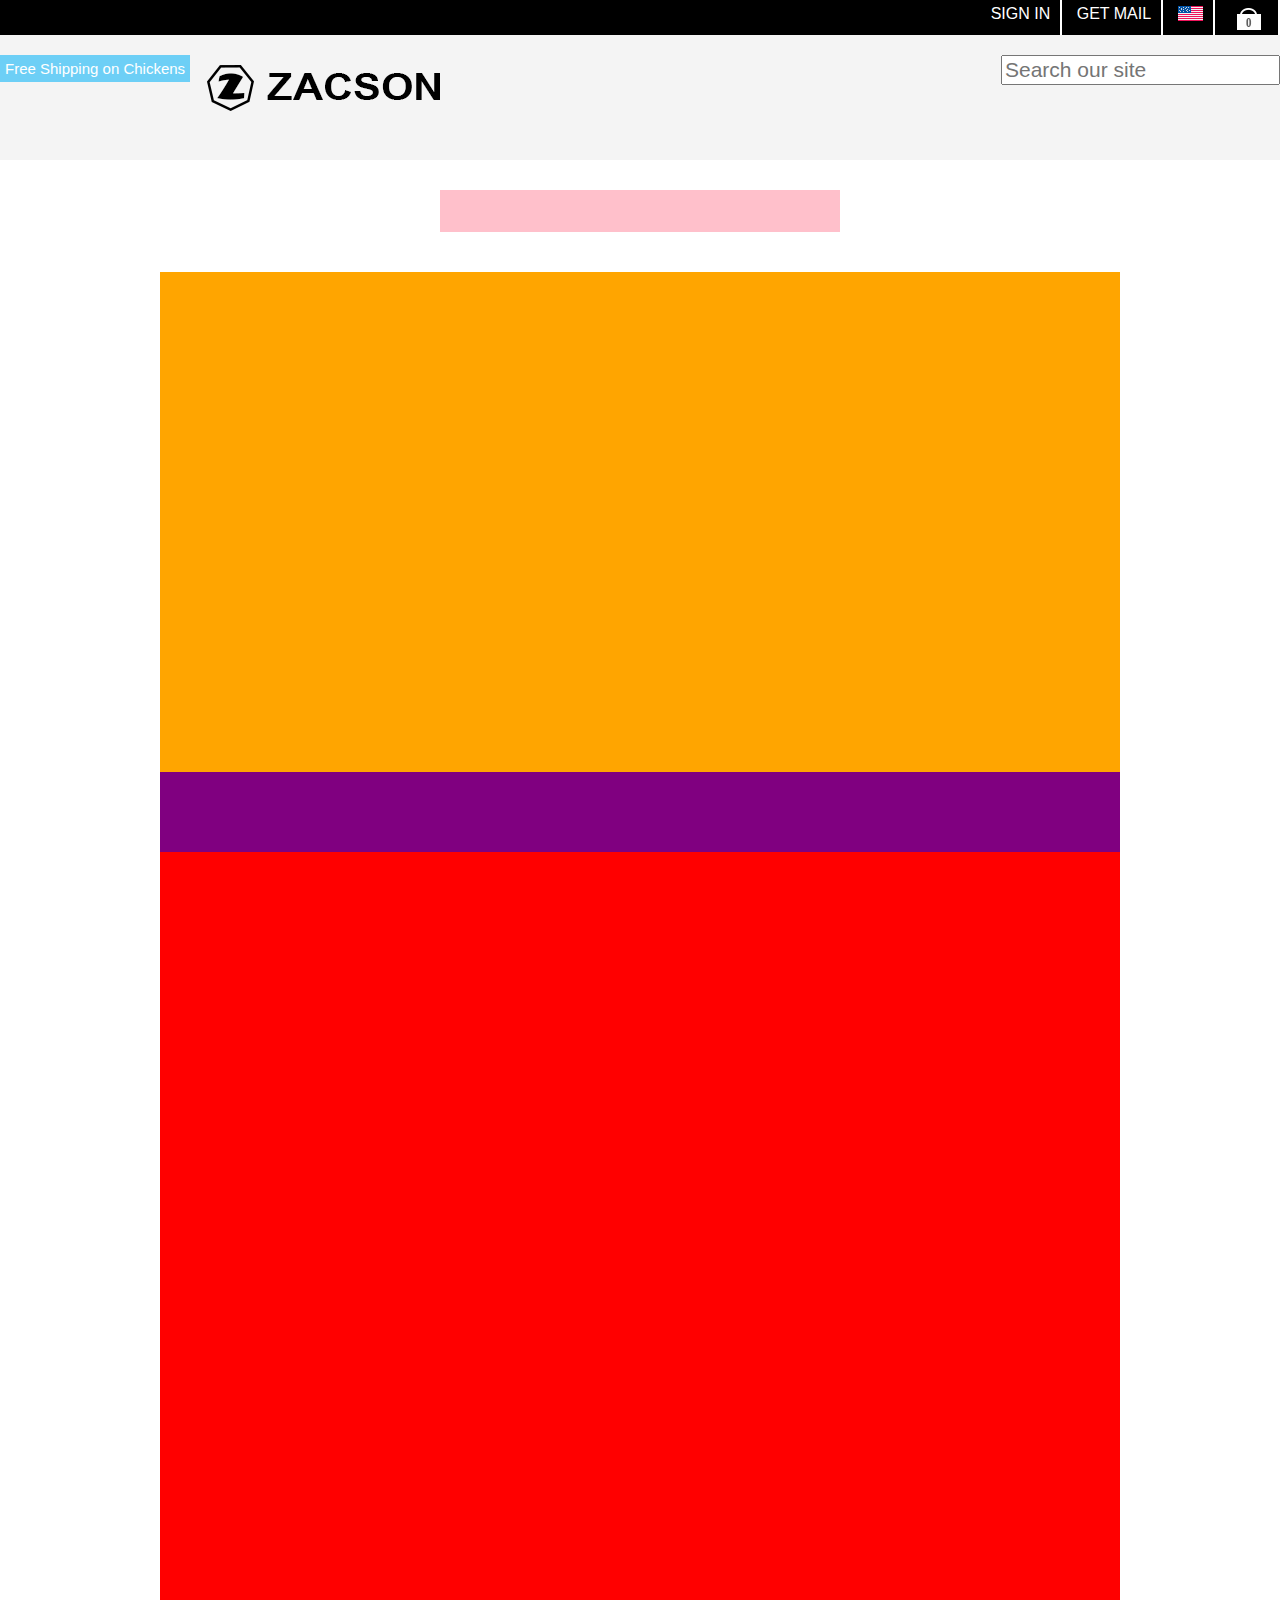
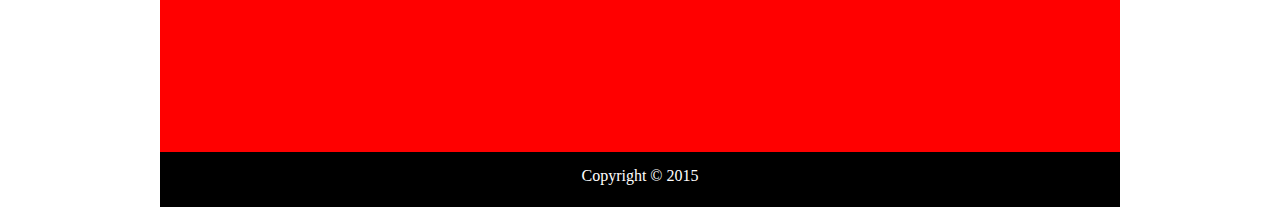
<file: Photoshop Design/pacsun/index.html>
<!DOCTYPE html>
<html>
  <head>
  	<link rel="stylesheet" type="text/css" href="styles.css">
  </head>
  <body>
  	<header>
  		<div id="topbar">
  			<ul>
  				<li><a href="#">SIGN IN</a></li>
  				<li><a href="#">GET MAIL</a></li>
  				<li><img src="images/flag.png" ></li>
  				<li><img src="images/cart.png" ></li>
  			</ul>
  		</div>
  		
  		<div id="logostuff">
			<button type="button">Free Shipping on Chickens</button>
		
			<img id="logo" src="images/logo.png" />
		
			<form>
				<input type="text" placeholder="Search our site">
			</form>
  		</div>
  	</header>
  	<div id="content">
  		<div id="menwomen"></div>
  		<div id="slideshow"></div>
  		<div id="brands"></div>
  		<div id="boxes"</div>
  	</div>
  	<footer>Copyright &copy; 2015</footer>
  </body>
</html>
</file>
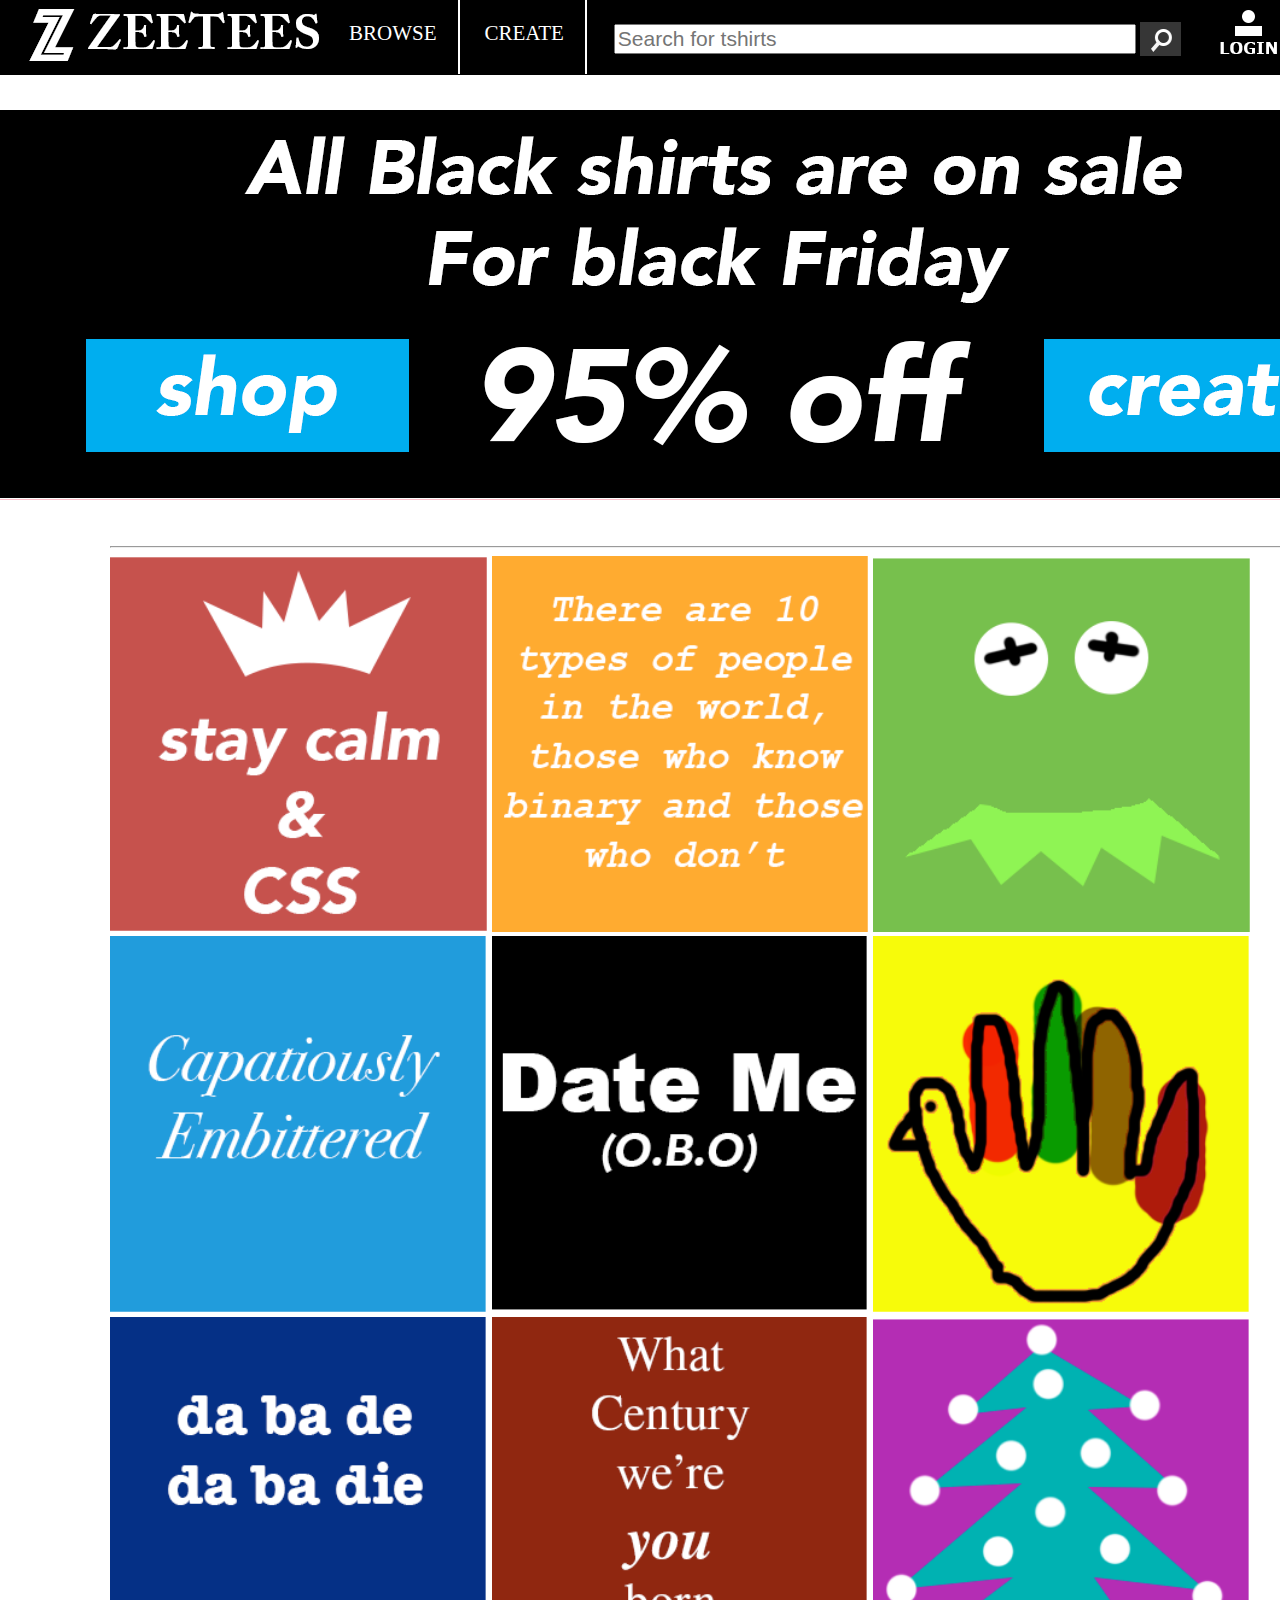
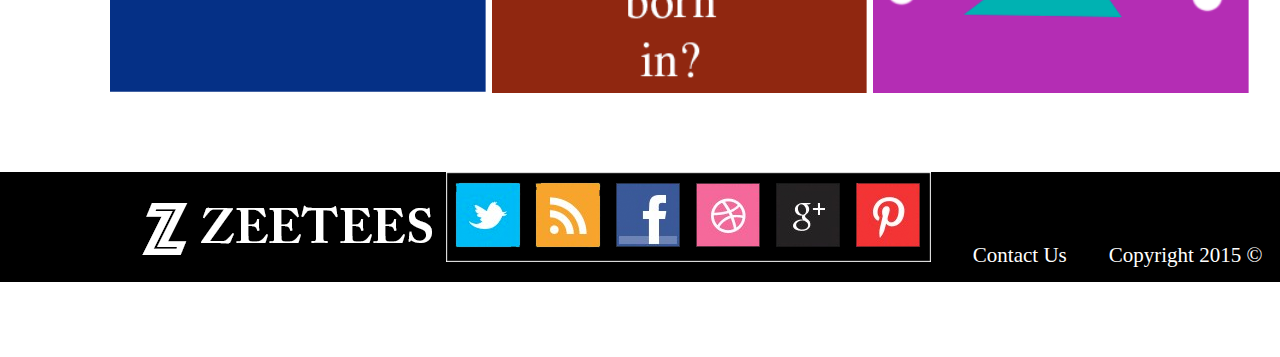
<file: Photoshop Design/tshirts/index.html>
<!DOCTYPE html>
<html>
 <head>
    <link rel="stylesheet" type="text/css" href="styles.css">
 </head>
 <body>
 	<div id="page">
 		<header>
 			<img id="logo" src="images/logo.png" />
 			<ul>
 			  <li><a href="#">BROWSE</a></li>
 			  <li><a href="#">CREATE</a></li>
 			</ul>
 			<form id="search">
 				<input type="text" size="40" placeholder="Search for tshirts">
 				<input type="submit" value="     ">
 			</form>
 			<a href="#"><img src="images/login.png" ></a>
 			<a href="#"><img src="images/cart.png" ></a>
 		</header>
 		<div id="slideshow">
 			<img src="images/slide1.png" >
 		</div>
 		<div id="content">
 			<br><hr>
 			<img class="tshirt" src="images/tshirt1.png" >
 			<img class="tshirt" src="images/tshirt2.png" >
 			<img class="tshirt" src="images/tshirt3.png" >
 			<img class="tshirt" src="images/tshirt4.png" >
 			<img class="tshirt" src="images/tshirt5.png" >
 			<img class="tshirt" src="images/tshirt6.png" >
 			<img class="tshirt" src="images/tshirt7.png" >
 			<img class="tshirt" src="images/tshirt8.png" >
 			<img class="tshirt" src="images/tshirt9.png" >
 		</div>
 		<footer>
 			<img src="images/logo.png" >
 			<img src="images/social.png" usemap="socials">
 			<map name="socials">
 			<area shape="rect" coords="11,11,74,74" href="http://twitter.com" alt="twitter">
 			<area shape="rect" coords="90,11,152,74" href="http://linkedin.com" alt="linked-in">
 			<area shape="rect" coords="169,11,230,74" href="http://facebook.com" alt="twitter">
 			<area shape="rect" coords="248,11,308,74" href="http://.com" alt="twitter">
 			<area shape="rect" coords="327,11,386,74" href="http://googleplus.com" alt="twitter">
 			<area shape="rect" coords="406,11,464,74" href="http://pinterest.com" alt="twitter">
 			
 			
 			</map>
 			<a href="#">&nbsp;&nbsp;&nbsp;&nbsp;&nbsp;&nbsp;
 			Contact Us&nbsp;&nbsp;&nbsp;&nbsp;&nbsp;&nbsp;&nbsp;</a>
 			Copyright 2015 &copy;
 		</footer>
 	</div>
 </body>
</html>
</file>
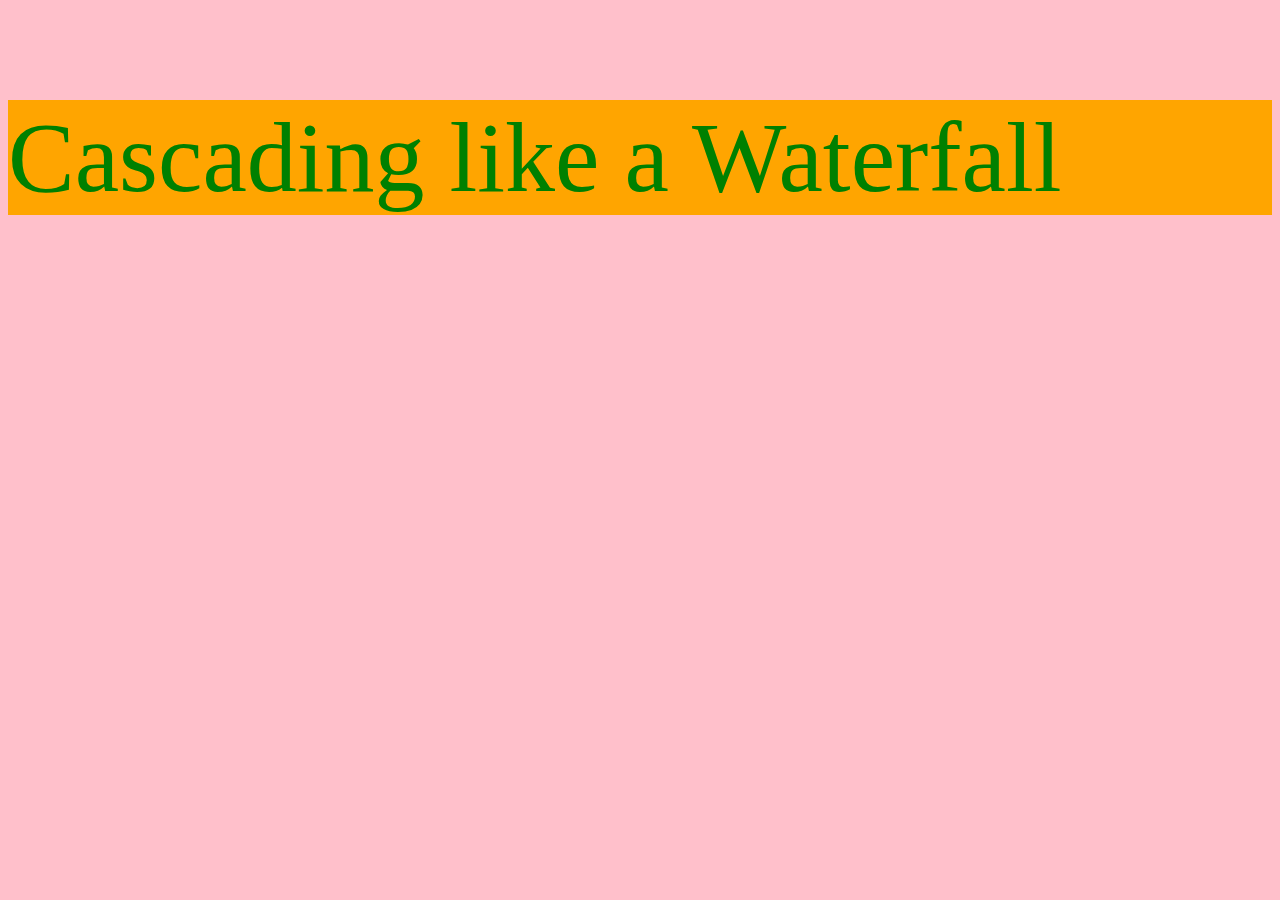
<file: csswaterfall/three.html>
<!DOCTYPE html>
<html>
	<head>
		<!-- The top of the waterfall (external style sheet) -->
		<link rel="stylesheet" type="text/css" href="three.css" />
		
		<!-- The middle of the waterfall (internal style sheet) -->
		<style>
			body {
				background: cyan;
			}
			p {
				color: green;
				background: orange;
			}
		</style>
	</head>
	<!-- The bottom of the waterfall (inline styles) -->
	<body style="background: pink;">
		
		<p> Cascading like a Waterfall </p>
		
	</body>
</html>
</file>
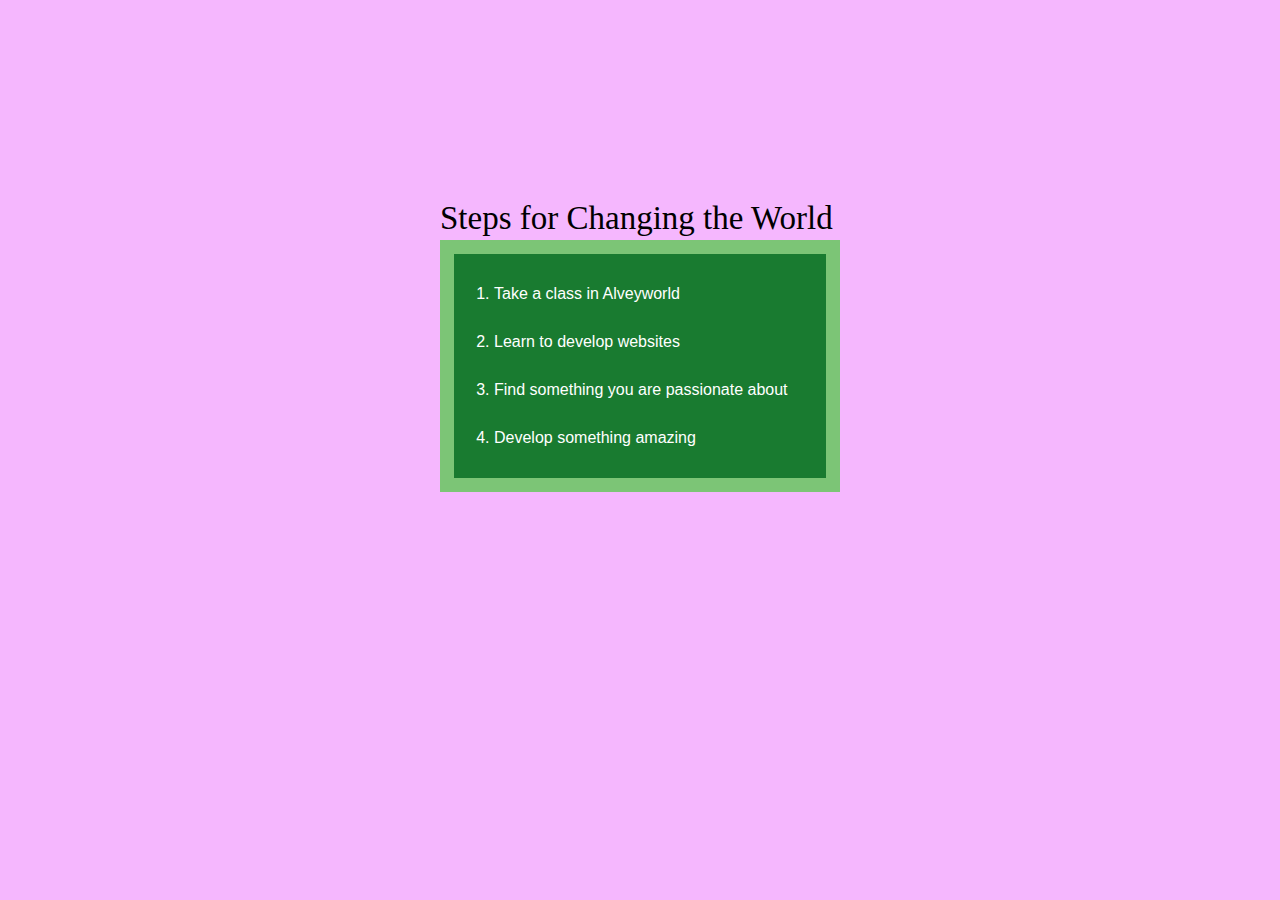
<file: Photoshop Design/problem16.html>
<!DOCTYPE html>
<html>
	<head>
		<style>
			body {
				background: #f5b7fe;
			}
			#message {
				width: 400px;
				margin: 200px auto;
			}
			#greenbox {
				border: solid 14px #7cc576;
				background: #197b30;
				color: white;
				font-family: Arial, Helvetica, sans-serif;
			}
			#greenbox li {
				padding: 15px 0;
			}
			#message h1 {
				font-family: "Times New Roman", Times, serif;
				font-size: 33px;
				font-weight: normal;
				margin-bottom: 3px;
			}
		</style>	
	</head>
	<body>
		<div id="message">
			<h1>Steps for Changing the World</h1>
			<div id="greenbox">
				<ol>
					<li>Take a class in Alveyworld</li>
					<li>Learn to develop websites</li>
					<li>Find something you are passionate about</li>
					<li>Develop something amazing</li>
				</ol>
			</div>
		</div>	
	</body>
</html>
</file>
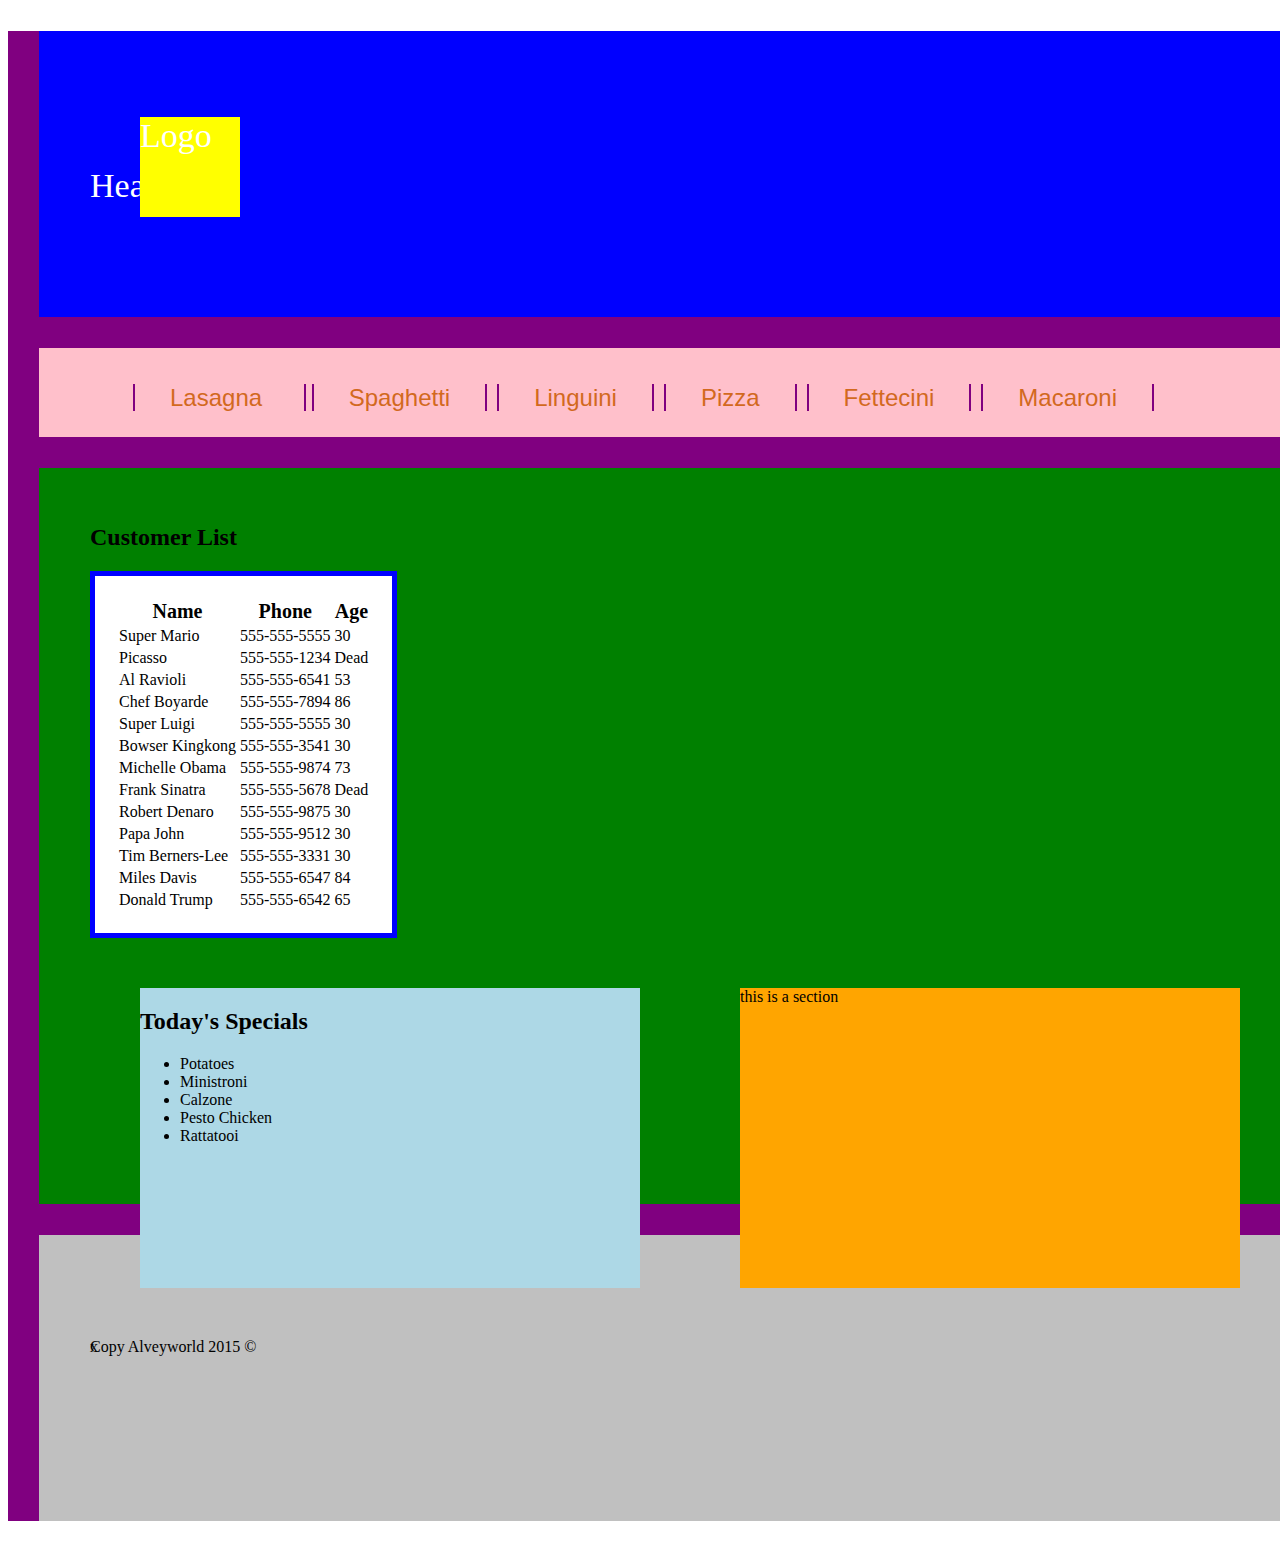
<file: positioning/positioning.html>
<!DOCTYPE html>
<html>
<head>
	<style>
		header {
			width: 1200px;
			height: 250px;
			background: blue;
			padding: 36px 0px 0px 51px;
			margin: 31px 0px 28px 31px;
			color: white;
			font-size: 34px;
		}
		nav {
			width: 1200px;
			height: 25px;
			background: pink;
			margin: 31px 0px 28px 31px;
			padding: 36px 0px 28px 51px;
		}
		#content {
			width: 1200px;
			height: 700px;
			background: green;
			margin: 31px 0px 28px 31px;
			padding: 36px 0px 0px 51px;
		}
		article {
			width: 500px;
			height: 300px;
			background: lightblue;
			float: left;
			margin: 50px;
		}
		section {
			width: 500px;
			height: 300px;
			background: orange;
			float: right;
			margin: 50px;
		}
		footer {
			width: 1200px;
			height: 250px;
			background: silver;
			margin: 31px 0px 28px 31px;
			padding: 36px 0px 0px 51px;
		}
		#logo {
			width: 100px;
			height: 100px;
			position: relative;
			left: 50px;
			top: 50px;
			background: yellow;
		}
		#page {
			width: 1300px;
			margin: auto;
			background: purple;
		}
		nav ul {
			margin: 0px;
		}
		nav ul#top > li {
			display: inline;
    		font-size: 24px;
    		color: chocolate;
    		font-family: Arial, Verdana;
    		border-right: 2px solid purple;
    		border-left: 2px solid purple;
    		padding: 0px 35px;
    		margin: 3px;
		}
		
		.drop {
			float: left;
			margin: -93px 36px;
			display: none;
			
			padding: 0px;
			background-color: lightpink;
			position: relative;
			top: 130px;
		}
		
		nav ul#top > li:hover > ul {
			color: blue;
			display: block;
		}
		
		#customers {
		    border: 5px solid blue;
			padding: 21px;
			background-color: white;
		}
		
		#customers th {
			font-size: 20px;
		}
		
	</style>
</head>
<body>

	<div id="page">
		<header>
			<div id="logo">Logo</div>Header
		</header>
		<nav>
			<ul id="top">
				<li>
					Lasagna
					<ul class="drop">
						<li>Vegan</li>
						<li>Vegetarian</li>
						<li>Super Loaded Meaty</li>
					</ul>
				</li>
				<li>Spaghetti</li>
				<li>Linguini</li>
				<li>Pizza</li>
				<li>Fettecini</li>
				<li>Macaroni</li>
			</ul>
			</ul>
		</nav>
		<div id="content">
			<h2>Customer List</h2>
			<table id="customers">
				<tr>
					<th>Name</th>
					<th>Phone</th>
					<th>Age</th>
				</tr>
				<tr>
					<td>Super Mario</td>
					<td>555-555-5555</td>
					<td>30</td>
				</tr>			
				<tr>
					<td>Picasso</td>
					<td>555-555-1234</td>
					<td>Dead</td>
				</tr>
				<tr>
					<td>Al Ravioli</td>
					<td>555-555-6541</td>
					<td>53</td>
				</tr>
				<tr>
					<td>Chef Boyarde</td>
					<td>555-555-7894</td>
					<td>86</td>
				</tr>
				<tr>
					<td>Super Luigi</td>
					<td>555-555-5555</td>
					<td>30</td>
				</tr>
				<tr>
					<td>Bowser Kingkong</td>
					<td>555-555-3541</td>
					<td>30</td>
				</tr>
				<tr>
					<td>Michelle Obama</td>
					<td>555-555-9874</td>
					<td>73</td>
				</tr>
				<tr>
					<td>Frank Sinatra</td>
					<td>555-555-5678</td>
					<td>Dead</td>
				</tr>
				<tr>
					<td>Robert Denaro</td>
					<td>555-555-9875</td>
					<td>30</td>
				</tr>
				<tr>
					<td>Papa John</td>
					<td>555-555-9512</td>
					<td>30</td>
				</tr>
				<tr>
					<td>Tim Berners-Lee</td>
					<td>555-555-3331</td>
					<td>30</td>
				</tr>
				<tr>
					<td>Miles Davis</td>
					<td>555-555-6547</td>
					<td>84</td>
				</tr>
				<tr>
					<td>Donald Trump</td>
					<td>555-555-6542</td>
					<td>65</td>
				</tr>
			</table>
			<article>
				<h2>Today's Specials</h2>
				<ul>
					<li>Potatoes</li>
					<li>Ministroni</li>
					<li>Calzone</li>
					<li>Pesto Chicken</li>
					<li>Rattatooi</li>
				</ul>
			</article>
			<section>this is a section</section>x
		</div>
		<footer>Copy Alveyworld 2015 &copy; </footer>
	</div>
</body>
</html>
</file>
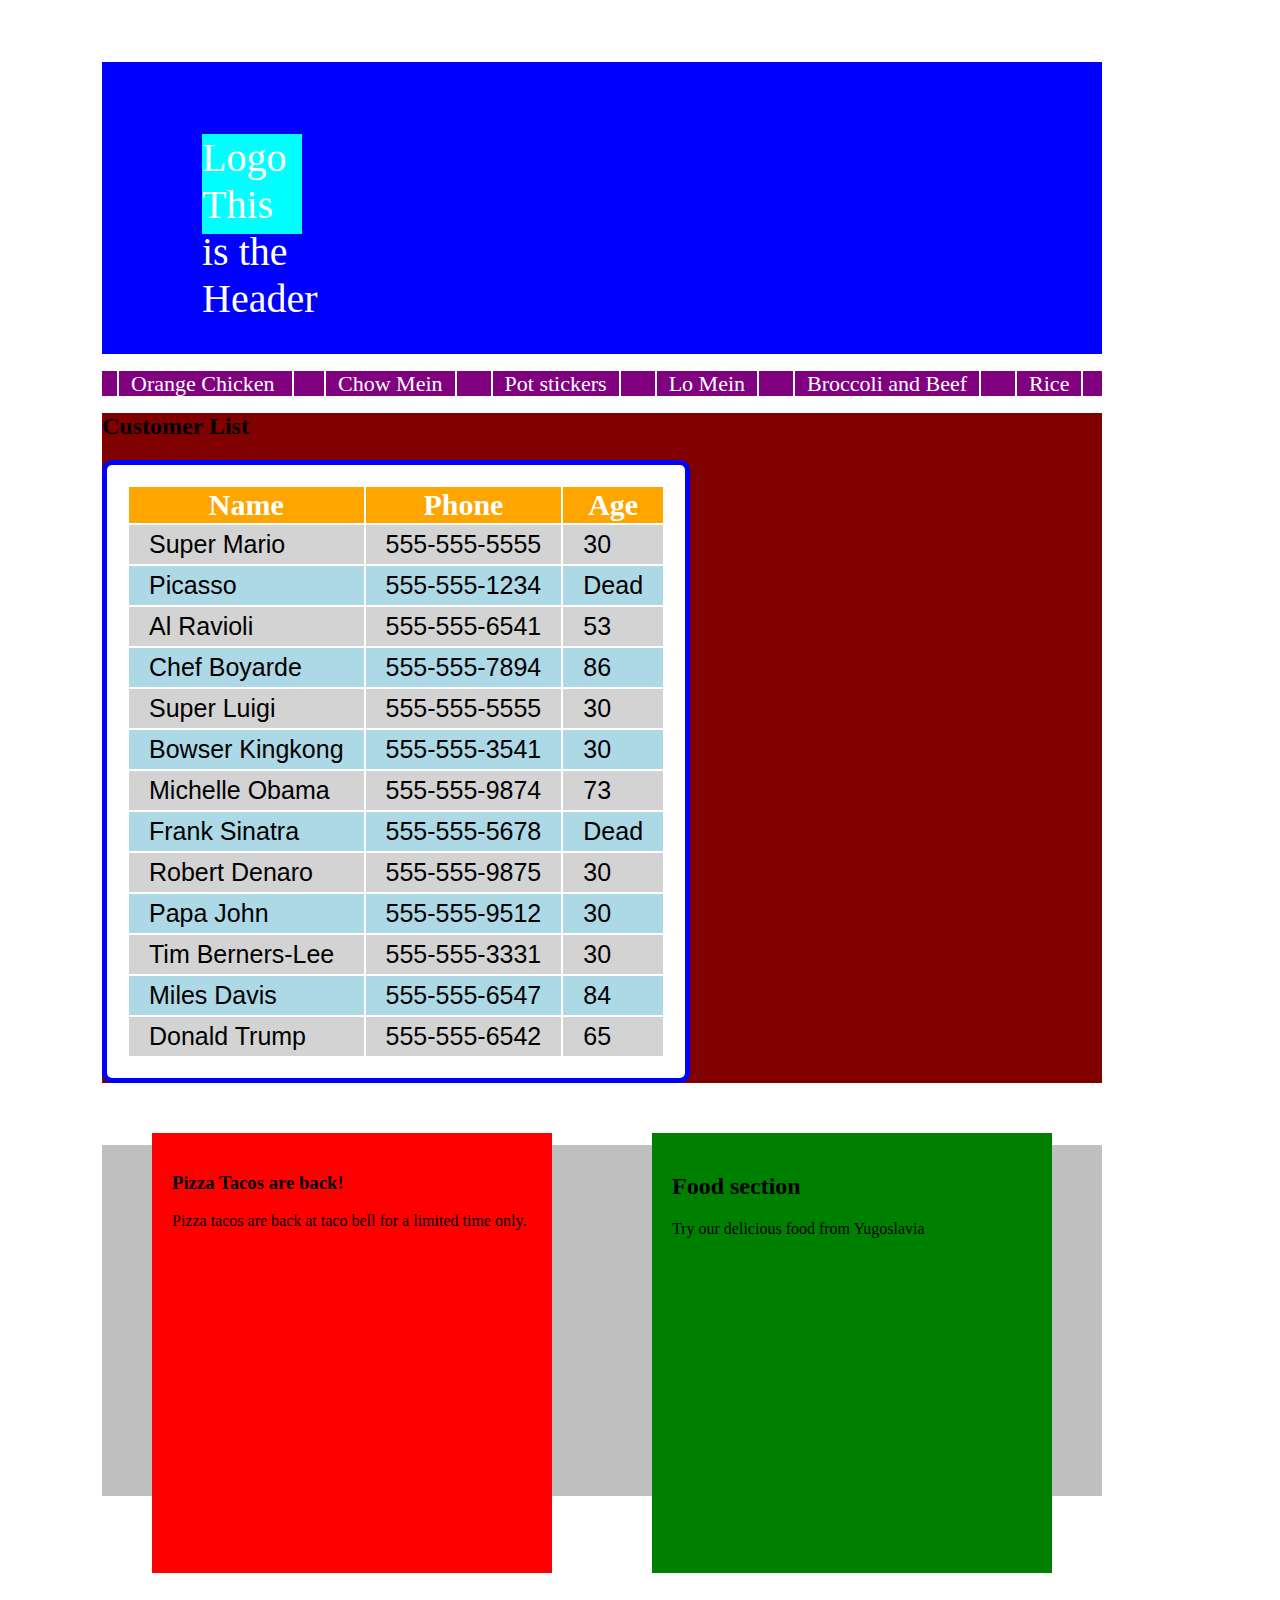
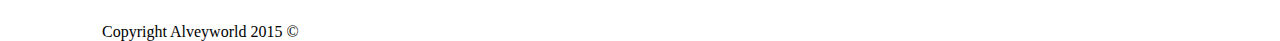
<file: positioning/positioning2.html>
<!DOCTYPE html>
<html>
	<head>
		<style>
			header {
				width: 1000px;
				height: 250px;
				background: blue;
				color: white;
				font-size: 40px;
				margin: 62px;
				padding-top: 42px;
			}
			nav {
				width: 1000px;
				height: 25px;
				background: purple;
				margin: -45px 62px;
			}
			#content {
				width: 1000px;
				background: maroon;
				margin: 62px;
			}
			article {
				width: 360px;
				height: 400px;
				background: red;
				float: left;
				margin: 50px;
				padding: 20px;
			}
			section {
				width: 360px;
				height: 400px;
				background: green;
				float: right;
				margin: 50px;
				padding: 20px;
			}
			footer {
				width: 1000px;
				height: 351px;
				background: silver;
				margin: 62px;
			}
			#page {
				width: 1200px;
				margin: auto;
			}
			#logo {
				position: relative;
				top: 30px;
				left: 100px;
				width: 100px;
				height: 100px;
				background: cyan;
			}
			
			nav ul {
				padding: 0px;
			}
			
			nav > ul > li {
				display: inline;
				color: white;
				margin-right: 15px;
				margin-left: 15px;
				border-left: 2px solid white;
				border-right: 2px solid white;
				padding: 0px 12px 0px 12px;
				font-size: 22px;
			}
			
			nav > ul > li:hover > ul{
				display: block;
			
			}
			
			.drop {
				float: left;
				margin: -93px 36px;
				display: none;
			
				padding: 0px;
				background-color: lightpink;
				position: relative;
				top: 130px;
			}
			
			#customers {
				border: 5px solid blue;
				background: white;
				padding: 20px;
				border-radius: 10px;
			}
			#customers th {
				font-size: 30px;
				background: orange;
				color: white;
			}
			#customers td {
				font-family: Arial, Verdana;
				font-size: 25px;
				padding: 5px 20px;
			}
			.odd {
				background: lightgrey;
			}
			.even {
				background: lightblue;
			}
			
		</style>
	</head>
	<body>
	
		<div id="page">
	
			<header>
			<div id="logo">Logo</logo>
			This is the Header
			</header>
			<nav>
				<ul>
					<li>Orange Chicken
						<ul class="drop">
							<li>Hot</li>
							<li>Fire</li>
							<li>Mild</li>
							<li>Scorching</li>
							<li>Caliente</li>
							<li>Wimpy</li>
						</ul>
					</li>
					<li>Chow Mein</li>
					<li>Pot stickers</li>
					<li>Lo Mein</li>
					<li>Broccoli and Beef</li>
					<li>Rice</li>
				</ul>
			</nav>
			<div id="content">
				<h2>Customer List</h2>
			<table id="customers">
				<tr>
					<th>Name</th>
					<th>Phone</th>
					<th>Age</th>
				</tr>
				<tr class="odd">
					<td>Super Mario</td>
					<td>555-555-5555</td>
					<td>30</td>
				</tr>			
				<tr class="even">
					<td>Picasso</td>
					<td>555-555-1234</td>
					<td>Dead</td>
				</tr>
				<tr class="odd">
					<td>Al Ravioli</td>
					<td>555-555-6541</td>
					<td>53</td>
				</tr>
				<tr class="even">
					<td>Chef Boyarde</td>
					<td>555-555-7894</td>
					<td>86</td>
				</tr>
				<tr class="odd">
					<td>Super Luigi</td>
					<td>555-555-5555</td>
					<td>30</td>
				</tr>
				<tr class="even">
					<td>Bowser Kingkong</td>
					<td>555-555-3541</td>
					<td>30</td>
				</tr>
				<tr class="odd">
					<td>Michelle Obama</td>
					<td>555-555-9874</td>
					<td>73</td>
				</tr>
				<tr class="even">
					<td>Frank Sinatra</td>
					<td>555-555-5678</td>
					<td>Dead</td>
				</tr>
				<tr class="odd">
					<td>Robert Denaro</td>
					<td>555-555-9875</td>
					<td>30</td>
				</tr>
				<tr class="even">
					<td>Papa John</td>
					<td>555-555-9512</td>
					<td>30</td>
				</tr>
				<tr class="odd">
					<td>Tim Berners-Lee</td>
					<td>555-555-3331</td>
					<td>30</td>
				</tr>
				<tr class="even">
					<td>Miles Davis</td>
					<td>555-555-6547</td>
					<td>84</td>
				</tr>
				<tr class="odd">
					<td>Donald Trump</td>
					<td>555-555-6542</td>
					<td>65</td>
				</tr>
			</table>
				<article>
					<h3>Pizza Tacos are back!</h3>
					<p>Pizza tacos are back at taco bell for a limited time only.</p>
				</article>
				<section>
					<h2>Food section</h2>
					<p>Try our delicious food from Yugoslavia</p>
				</section>
			</div>
			<footer>Copyright Alveyworld 2015 &copy;</footer>
			
			
		</div>
	</body>
</html>
</file>
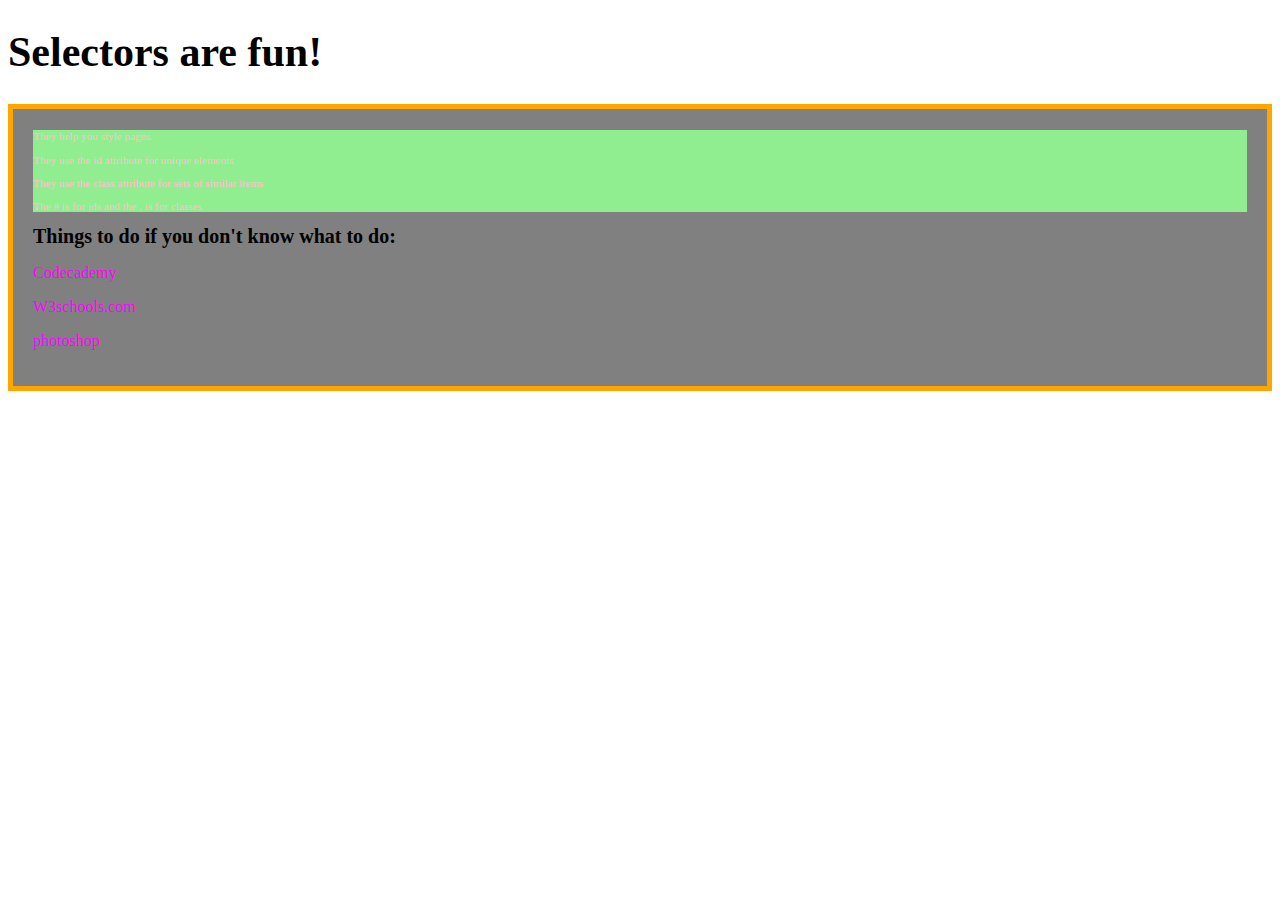
<file: selectortime/selectors.html>
<!DOCTYPE html>
<html>
<head>
	<style>
		#maintitle {
			font-size: 42px;
		}
		h1 {
			font-size: 20px;
		}
		p {
			color: magenta;
		}
		div {
			background: grey;
		}
		#notes {
			background: lightgreen;
		}
		.sidenote p {
			color: pink;
			font-size: 70%;
		
		}
		
		#content {
			border: 5px solid orange;
			padding: 20px;
			padding-top: 10px;
		}
	</style>
</head>
<body>
	<h1 id="maintitle">Selectors are fun!</h1>
	
	<div id="content">
		<div id="notes" class="sidenote">
			<p>They help you style pages.</p>
			<p>They use the id attribute for unique elements</p>
			<p>They use the class attribute for sets of similar items</p>
			<p>The # is for ids and the . is for classes</p>
		</div>
	
		<div>
			<h1>Things to do if you don't know what to do:</h1>
			<p>Codecademy</p>
			<p>W3schools.com</p>
			<p>photoshop</p>
		</div>
	</div>
</body>
</html>
</file>
<file: Photoshop Design/pacsun/styles.css>
body {
	background: white;
	margin: 0;
}

header {
	background: #f4f4f4;
	height: 160px;
	width: 100%;
}

#logostuff {
	padding-top: 20px;
}

header form {
	float: right;
}

header form input {
	font-size: 21px;
}

header #logo {
	float: left;
	margin: auto;
}

header button {
	float: left;
	font-size: 15px;
	border: none;
	background: #6dcff6;
	color: white;
	padding: 5px;
}

#content {
	width: 960px;
	margin: auto;
}
#topbar {
	background: black;
	height: 35px;
	width: 100%;
	font-family: Arial, Verdana, sans-serif;
}

#topbar ul {
	margin: 0;
	color: white;
    float: right;
}

#topbar ul a {
	color: white;
	text-decoration: none;
}

#topbar li {
	display: inline-block;
    border-right: white solid 2px;
    padding: 5px 10px;
    height: 25px;
    vertical-align: top;
}

#menwomen {
	background: pink;
	height: 42px;
	width: 400px;
	margin: 30px auto 40px auto;
}

#slideshow {
	background: orange;
	width: 960px;
	height: 500px;
}

#brands {
	background: purple;
	width: 960px;
	height: 80px;
}
#boxes {
	background: red;
	height: 900px;
	width: 960px;
}
footer {
	background: black;
	width: 100%;
	height: 25px;
	color: white;
	padding: 15px 0;
	text-align: center;
}
</file>
<file: Photoshop Design/tshirts/styles.css>
body {
	background: white;
	margin: 0;
}

header {
	background: black;
	width: 1375px;
	height: 75px;
	margin: 0px 0px 35px 0px;
	padding: 0 0 0 25px;
}

#logo {
	float: left;
}

#search {
	padding: 21px 0;
    margin: 0 27px;
    float: left;
}

#search input {
	font-size: 21px;
}

#search input[type=submit] {
    background:url("images/mag.png");
    border: none;
    height: 35px;
}

header ul {
	margin: 0; padding:0;
	display: inline;
	float: left;
	
}

header ul li {
	display: inline-block;
    padding: 21px 21px;
    border-right: 2px white solid;
    height: 32px;
}

header a, footer a {
    color: white;
    font-size: 21px;
    text-decoration: none;
}



footer {
	background: black;
	height: 110px;
	width: 1400px;
	margin: 75px 0px 75px 0px;
	color: white;
	font-size: 21px;
	text-align: center;
}




#page {
	width: 1400px;
	margin: auto;
}

#slideshow {
	width: 1400px;
	height: 390px;
	background: pink;
	margin: 0px 0px 20px 0px;
}

#content {
	width: 1180px;
	min-height: 500px;
	background: white;
	margin: auto;
}

#content img.tshirt {
	width: 32%;
}
</file>
<file: csswaterfall/three.css>
body {
	background: #345678;
}

p {
	background: maroon;
	color: white;
	font-size: 100px;
}
</file>
